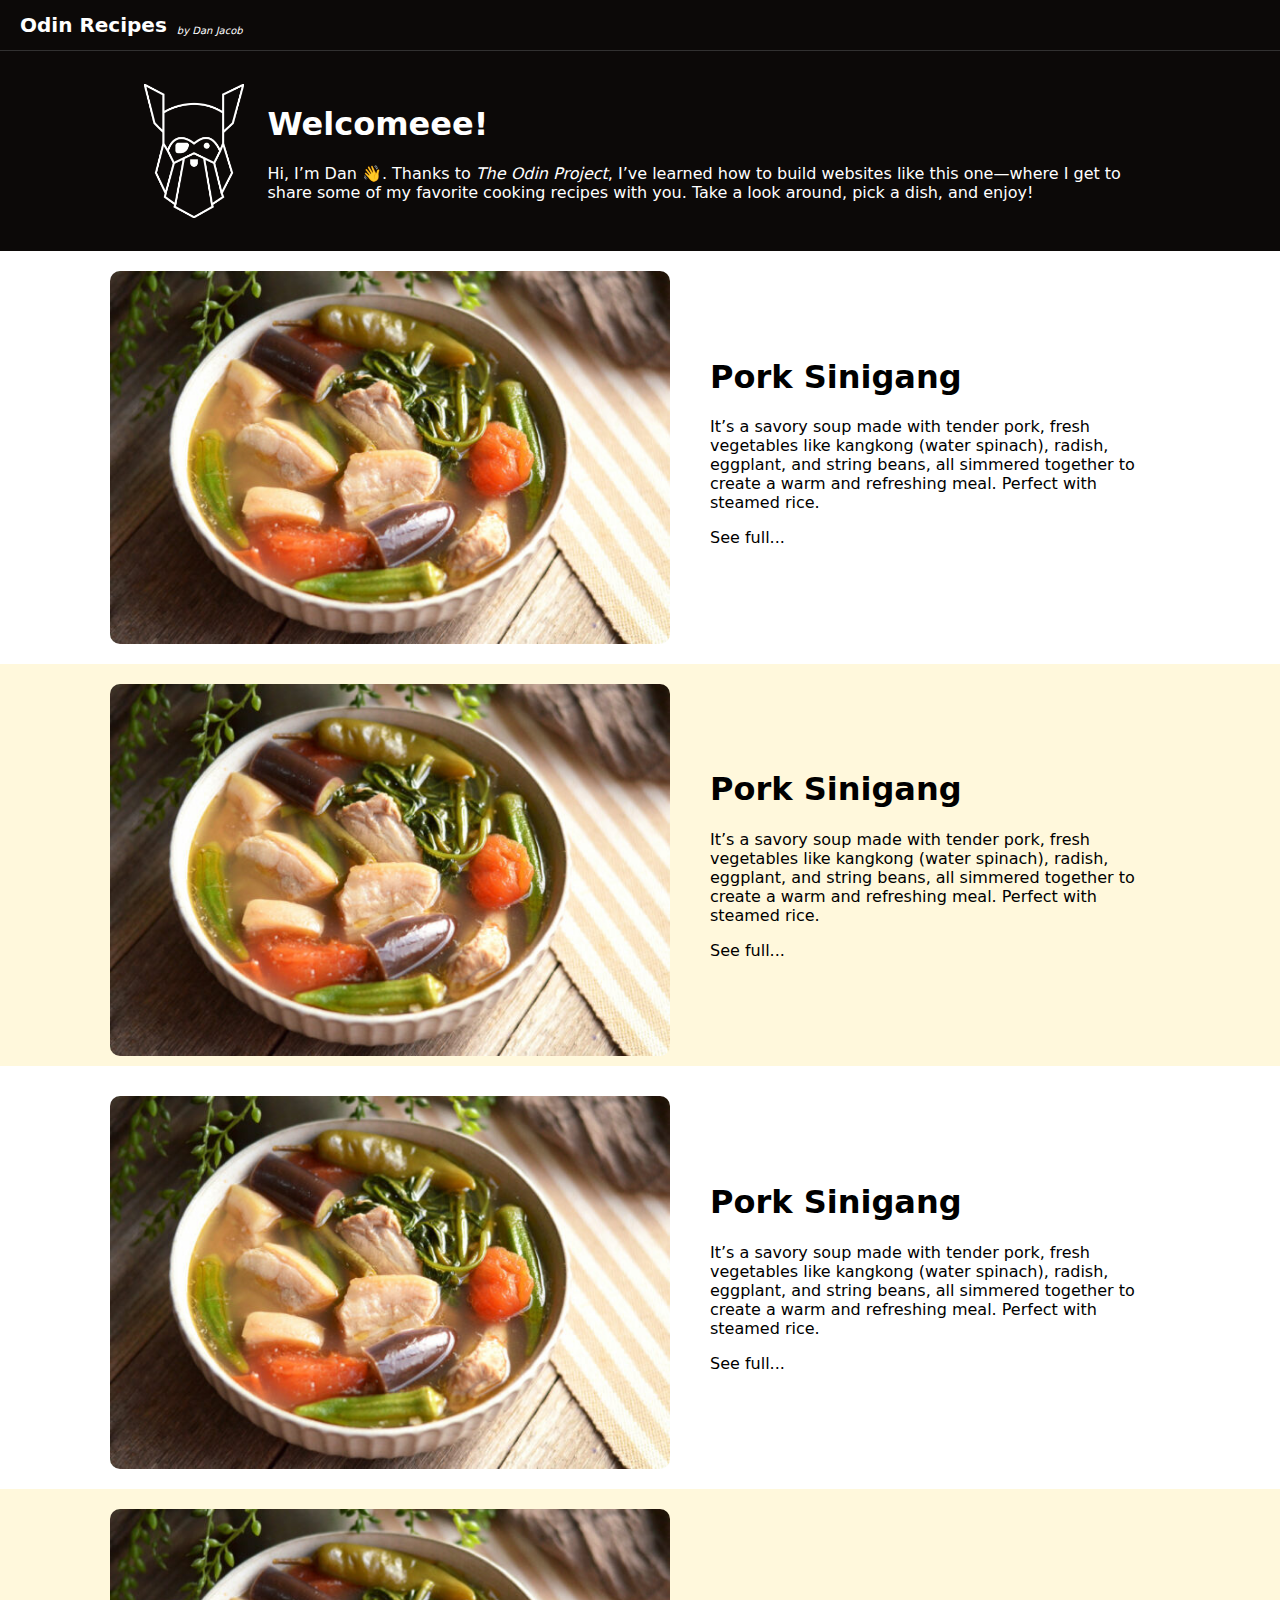
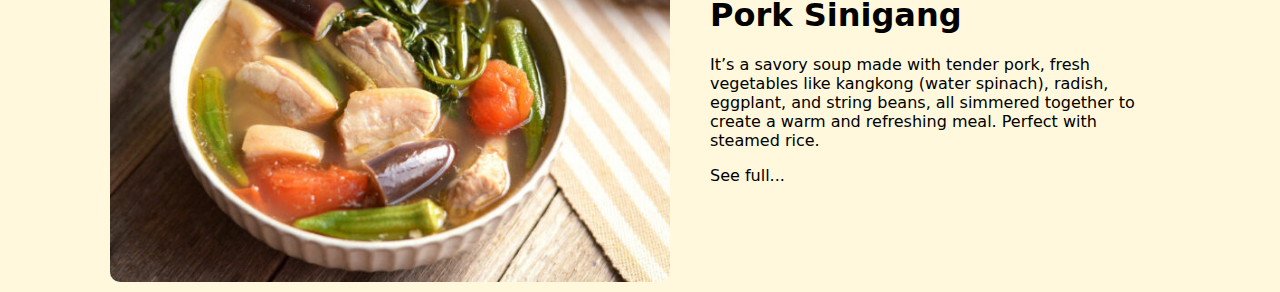
<file: index.html>
<!DOCTYPE html>
<html lang="en">
<head>
    <meta charset="UTF-8">
    <meta name="viewport" content="width=device-width, initial-scale=1.0">
    <title>Odin Recipe</title>
    <link rel="stylesheet" href="style.css">
</head>
<body>
    <div class="header">
        <h1>Odin Recipes</h1>
        <p>by Dan Jacob</p>
    </div>
    <div class="hero">
        <div class="hero-block">
            <div class="odin-logo"><img src="./odin-lined.png" alt=""></div>
            <div class="about-odin-recipe">
                <h1>Welcomeee!</h1>
                <p>Hi, I’m Dan 👋. Thanks to <em>The Odin Project</em>, I’ve learned how to build websites like this one—where I get to share some of my favorite cooking recipes with you. Take a look around, pick a dish, and enjoy!
                </p>
            </div>
        </div>
    </div>
  
    <div class="recipe-selection">

        <div class="recipe">
            <div class="left">
                <img src="./recipes/pork-sinigang.jpg" alt="pork-sinigang">
            </div>
            <div class="right">
                <h1>Pork Sinigang</h1>
                <p>It’s a savory soup made with tender pork, fresh vegetables like kangkong (water spinach), radish, eggplant, and string beans, all simmered together to create a warm and refreshing meal. Perfect with steamed rice.</p>
                <a href="./recipes/pork-sinigang.html">See full...</a>
            </div>
        </div>

        <div class="recipe-even">
            <div class="left">
                <img src="./recipes/pork-sinigang.jpg" alt="pork-sinigang">
            </div>
            <div class="right">
                <h1>Pork Sinigang</h1>
                <p>It’s a savory soup made with tender pork, fresh vegetables like kangkong (water spinach), radish, eggplant, and string beans, all simmered together to create a warm and refreshing meal. Perfect with steamed rice.</p>
                <a href="./recipes/pork-sinigang.html">See full...</a>
            </div>
        </div>
        <div class="recipe">
            <div class="left">
                <img src="./recipes/pork-sinigang.jpg" alt="pork-sinigang">
            </div>
            <div class="right">
                <h1>Pork Sinigang</h1>
                <p>It’s a savory soup made with tender pork, fresh vegetables like kangkong (water spinach), radish, eggplant, and string beans, all simmered together to create a warm and refreshing meal. Perfect with steamed rice.</p>
                <a href="./recipes/pork-sinigang.html">See full...</a>
            </div>
        </div>

        <div class="recipe-even">
            <div class="left">
                <img src="./recipes/pork-sinigang.jpg" alt="pork-sinigang">
            </div>
            <div class="right">
                <h1>Pork Sinigang</h1>
                <p>It’s a savory soup made with tender pork, fresh vegetables like kangkong (water spinach), radish, eggplant, and string beans, all simmered together to create a warm and refreshing meal. Perfect with steamed rice.</p>
                <a href="./recipes/pork-sinigang.html">See full...</a>
            </div>
        </div>

        
        
    </div>



    
   
</body>
</html>
</file>
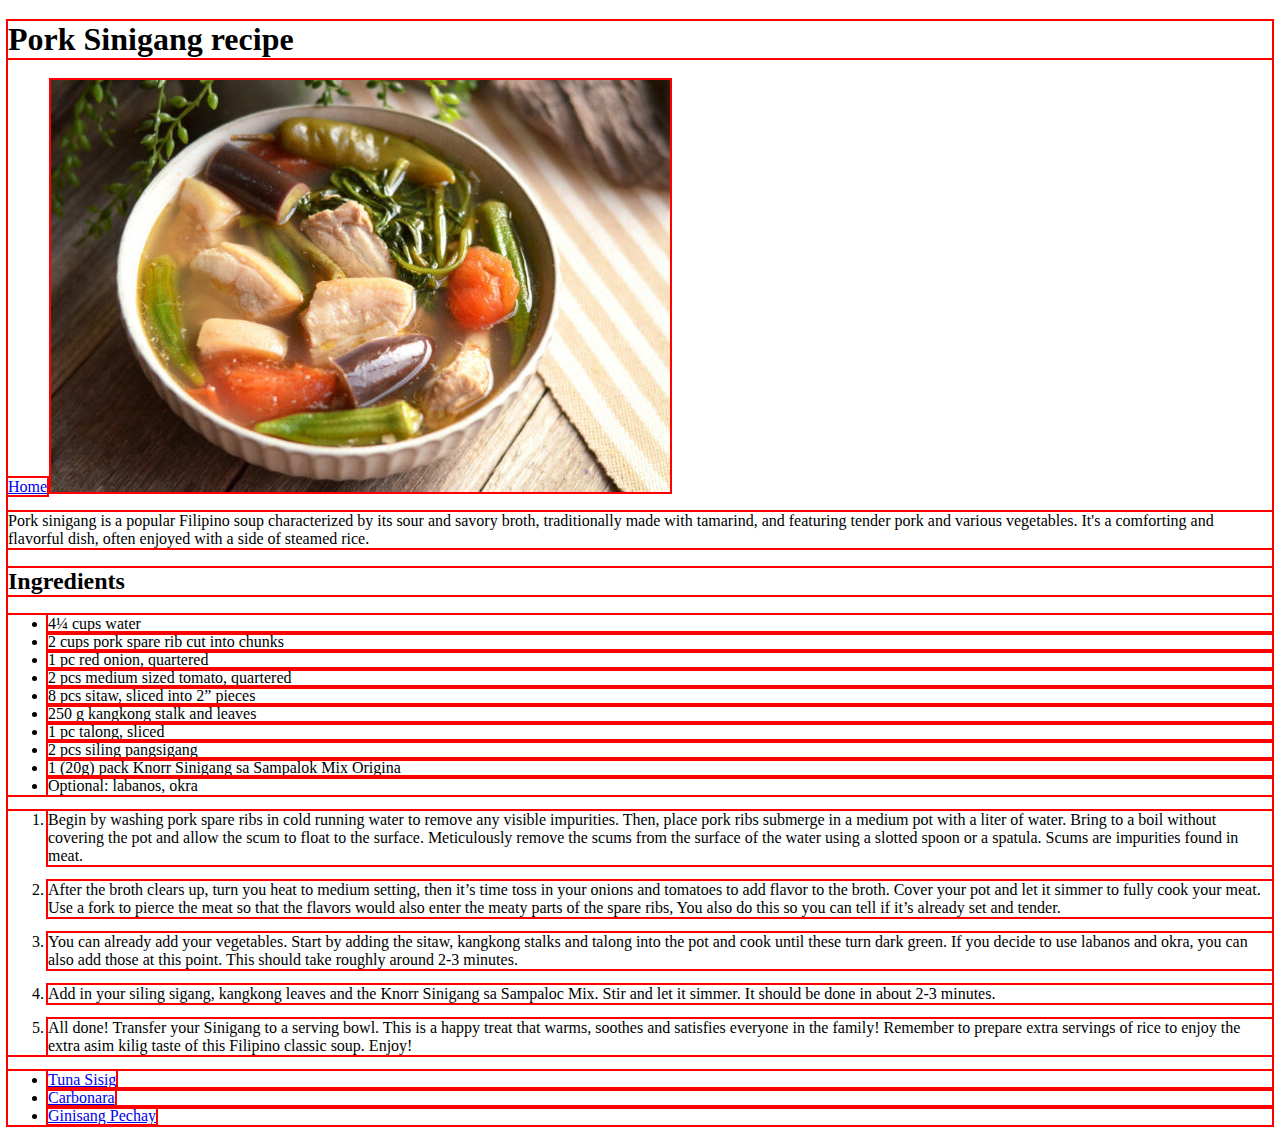
<file: recipes/pork-sinigang.html>
<!DOCTYPE html>
<html lang="en">
<head>
    <meta charset="UTF-8">
    <meta name="viewport" content="width=device-width, initial-scale=1.0">
    <title>Pork Sinigang Recipe</title>
    <link rel="stylesheet" href="style.css">

</head>
<body>
    <h1>Pork Sinigang recipe</h1>
    <a href="../index.html">Home</a>
    <img src="pork-sinigang.jpg" alt="pork-sinigang">
    <p>Pork sinigang is a popular Filipino soup characterized by its sour and savory broth, traditionally made with tamarind, and featuring tender pork and various vegetables. It's a comforting and flavorful dish, often enjoyed with a side of steamed rice. </p>
    <h2>Ingredients</h2>
    <ul>
        <li>4¼ cups water</li>
        <li>2 cups pork spare rib cut into chunks</li>
        <li>1 pc red onion, quartered</li>
        <li>2 pcs medium sized tomato, quartered</li>
        <li>8 pcs sitaw, sliced into 2” pieces</li>
        <li>250 g kangkong stalk and leaves</li>
        <li>1 pc talong, sliced</li>
        <li>2 pcs siling pangsigang</li>
        <li>1 (20g) pack Knorr Sinigang sa Sampalok Mix Origina</li>
        <li>Optional: labanos, okra</li>
    </ul>
    <ol>
        <li><p>Begin by washing pork spare ribs in cold running water to remove any visible impurities. Then, place pork ribs submerge in a medium pot with a liter of water. Bring to a boil without covering the pot and allow the scum to float to the surface. Meticulously remove the scums from the surface of the water using a slotted spoon or a spatula. Scums are impurities found in meat.</p></li>
        <li><p>After the broth clears up, turn you heat to medium setting, then it’s time toss in your onions and tomatoes to add flavor to the broth. Cover your pot and let it simmer to fully cook your meat. Use a fork to pierce the meat so that the flavors would also enter the meaty parts of the spare ribs, You also do this so you can tell if it’s already set and tender.</p></li>
        <li><p>You can already add your vegetables. Start by adding the sitaw, kangkong stalks and talong into the pot and cook until these turn dark green. If you decide to use labanos and okra, you can also add those at this point. This should take roughly around 2-3 minutes.</p></li>
        <li><p>Add in your siling sigang, kangkong leaves and the Knorr Sinigang sa Sampaloc Mix. Stir and let it simmer. It should be done in about 2-3 minutes.</p></li>
        <li><p>All done! Transfer your Sinigang to a serving bowl. This is a happy treat that warms, soothes and satisfies everyone in the family! Remember to prepare extra servings of rice to enjoy the extra asim kilig taste of this Filipino classic soup. Enjoy!</p></li>
    </ol>
    <ul>
        <li><a href="./tuna-sisig.html">Tuna Sisig</a></li>
        <li><a href="./carbonara.html">Carbonara</a></li>
        <li><a href="./ginisang-pechay.html">Ginisang Pechay</a></li>
    </ul>

    


    
</body>
</html>
</file>
<file: style.css>
body{
    margin: 0;
    padding: 0;
   
    display: flex;
    flex-direction: column;
}

.header{
    display: flex;
    background-color: #0C0908;
    color: white;
    margin: 0;
    padding: 0;
    font-family: system-ui, -apple-system, BlinkMacSystemFont, 'Segoe UI', Roboto, Oxygen, Ubuntu, Cantarell, 'Open Sans', 'Helvetica Neue', sans-serif;
    align-items: center;
    padding-left: 20px;
    height: 50px;
    font-size: 10px;
    border-bottom: 1px solid #3b3b3bce;
    gap: 10px;
}
.header p{
    font-style: italic;
    padding-top: 10px;
}
.hero{
    background-color: #0C0908;
    color: white;
    display: flex;
    width: auto;
    height: auto;
    margin: 0;
    padding: 0; 
    justify-content: center;
}
.hero-block{
    width: 1000px;
    display: flex;
    align-items: center;
    justify-content: space-between;
    gap: 20px;
    margin: 0 20px;
}
.hero-block img{
    max-inline-size: 100%;
    height: auto;
    width: 100px;
}
.odin-logo{
    width: 200px;
    height: 200px;
    /* border: 3px solid red; */
    display: flex;
    justify-content: center;
    align-items: center;
}
.about-odin-recipe{
    font-family: system-ui, -apple-system, BlinkMacSystemFont, 'Segoe UI', Roboto, Oxygen, Ubuntu, Cantarell, 'Open Sans', 'Helvetica Neue', sans-serif;

}

a{
    text-decoration: none;
    color: black;
    
}
a:hover{
    color: rgb(52, 91, 52);
    font-weight: bold;
}
.recipe-selection{
    /* background-color: salmon; */
    display: flex;
    flex-direction: column;
    gap: 10px;
}
.recipe, .recipe-even{
    width: auto;
    height: auto;
    /* border: 2px solid gray; */
    display: flex;
    align-items: center;
    flex-wrap: ;
    align-items: center;
    flex-wrap: wrap;
    justify-content: center;
    margin: 0;
    padding: 0;
}
.recipe-even{
    background-color: #FFF8DC;

}

.left{
    min-width: 300px;
    max-width: 600px;
    /* border: 2px solid red; */
    box-sizing: border-box;
    flex: 1;
    padding: 20px 20px 10px;
}
.right{
    /* border: 2px solid red; */
    font-family: system-ui, -apple-system, BlinkMacSystemFont, 'Segoe UI', Roboto, Oxygen, Ubuntu, Cantarell, 'Open Sans', 'Helvetica Neue', sans-serif;
    width: 500px;
    box-sizing: border-box;
    padding: 0 20px;
    margin: 0;
}
.right h1{
    margin-top: 0;
}

.left img{
    display: block;
    max-inline-size: 100%;
    border-radius: 10px;
 
}
</file>
<file: recipes/style.css>
*{
    outline: 2px solid red;
}
</file>
